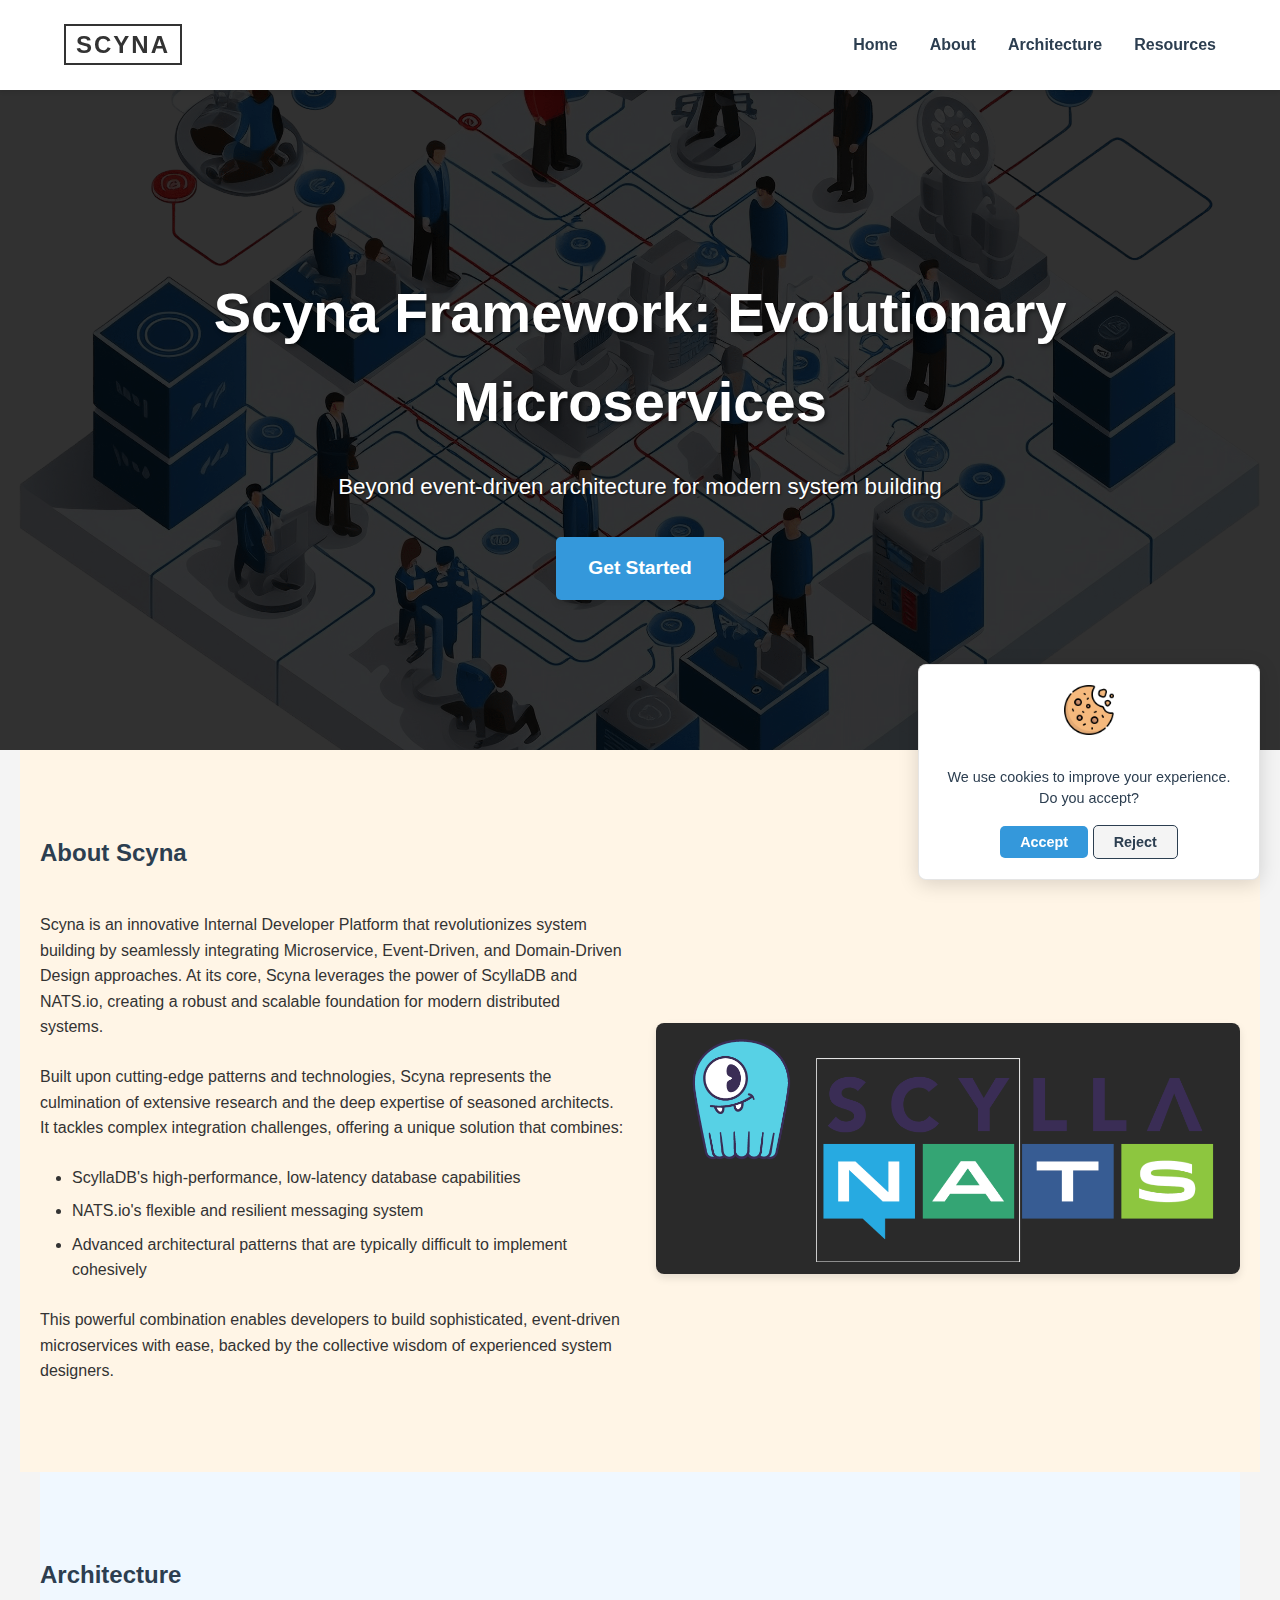
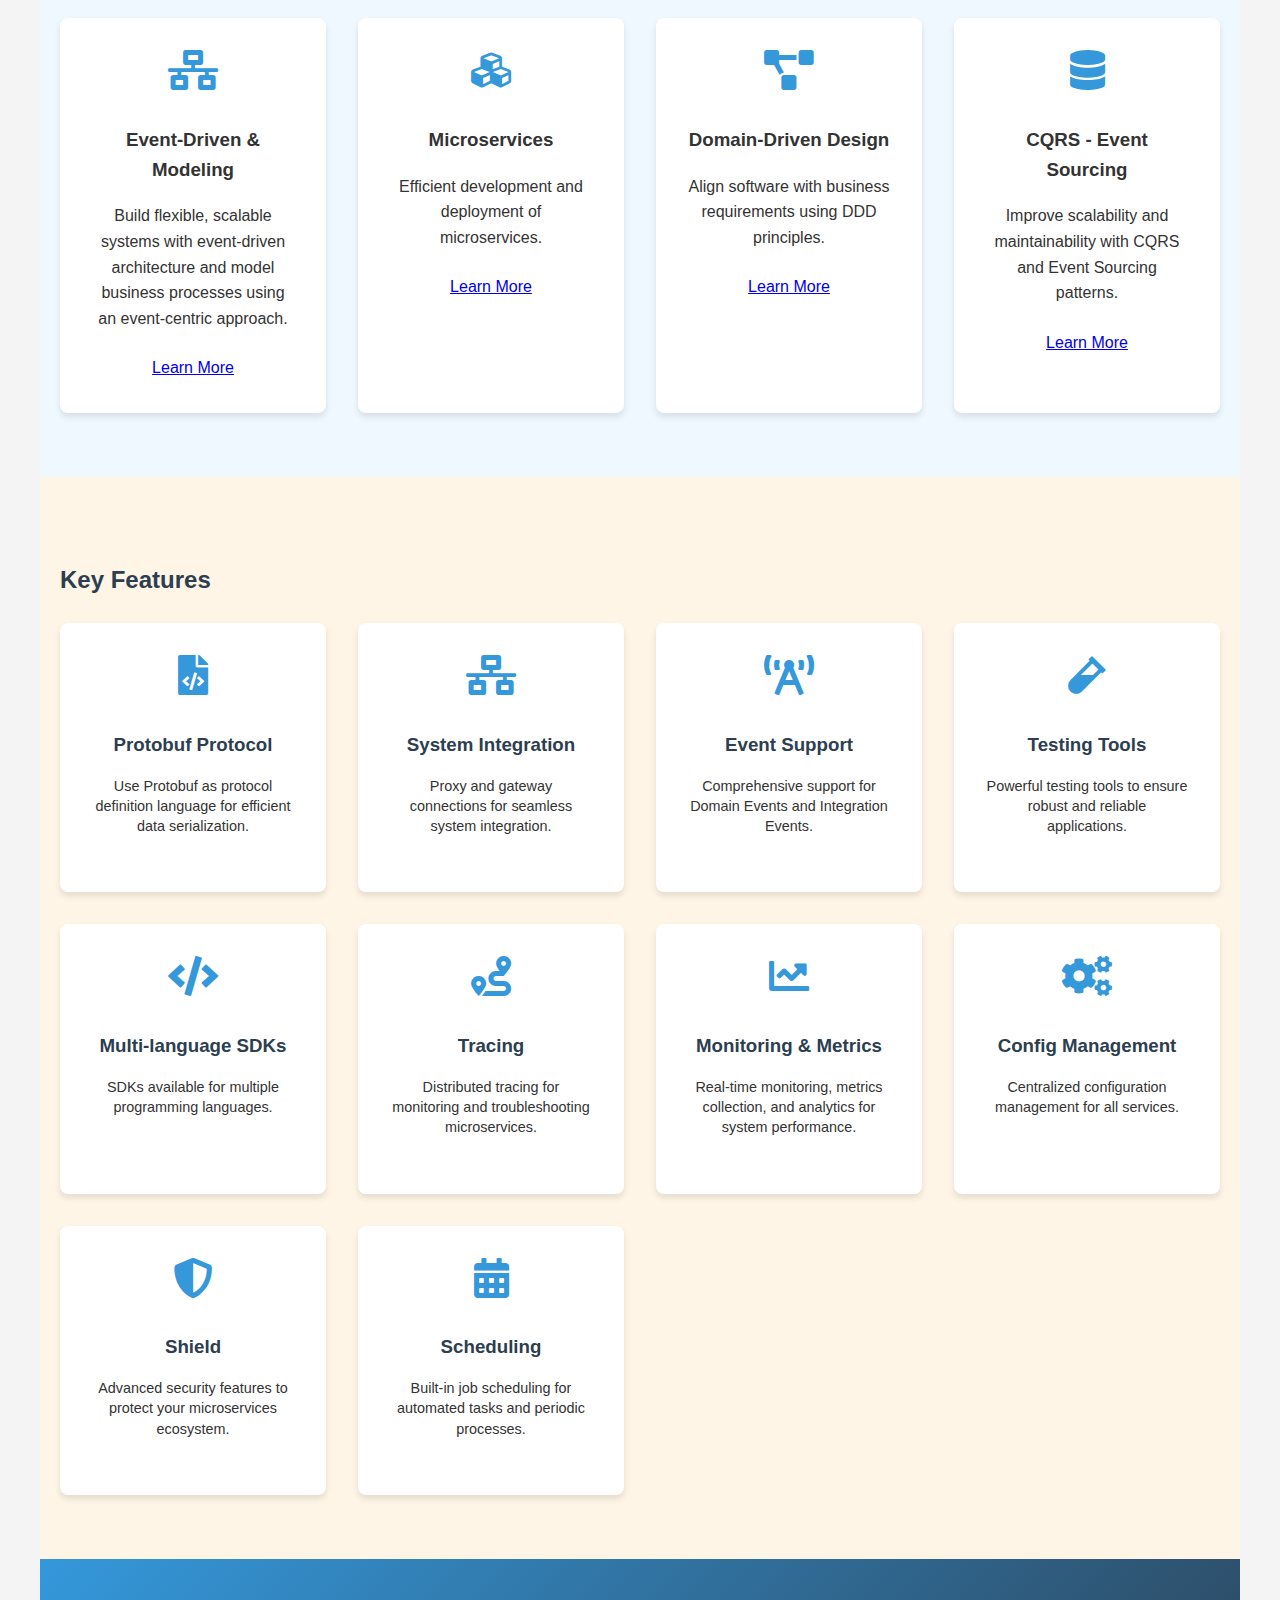
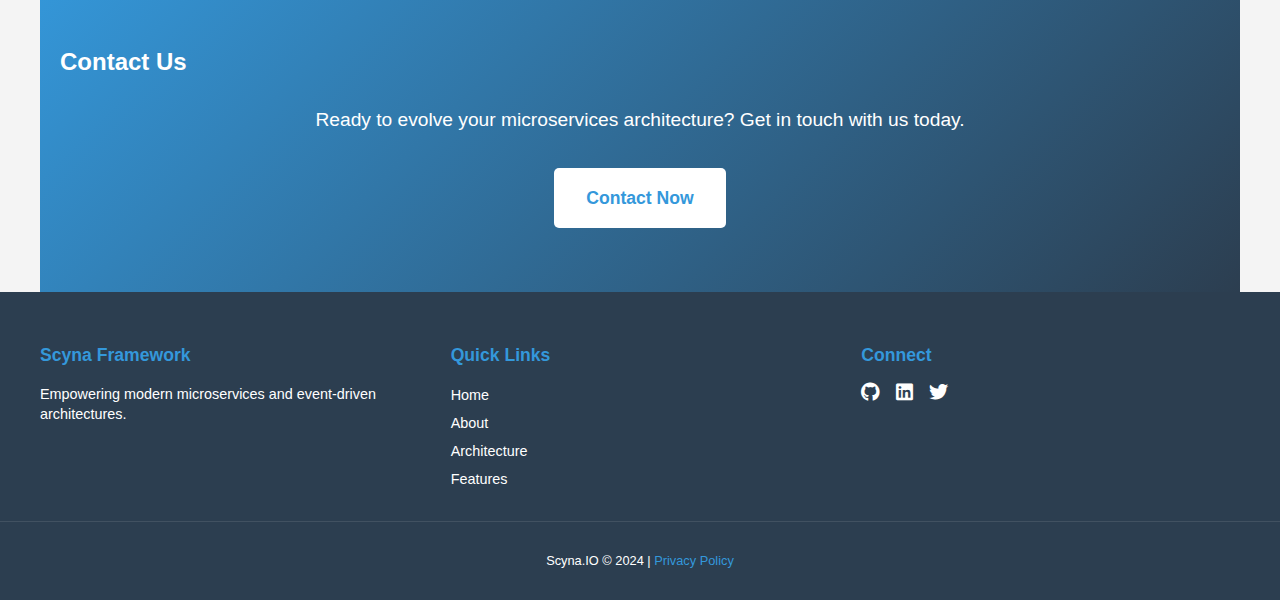
<file: index.html>
<!DOCTYPE html>
<html lang="en">
<head>
    <meta charset="UTF-8">
    <meta name="viewport" content="width=device-width, initial-scale=1.0">
    <title>Scyna Framework - Evolutionary Microservices Beyond Event-Driven</title>
    <meta name="description" content="Scyna is an innovative Internal Developer Platform that revolutionizes system building by integrating Microservice, Event-Driven, and Domain-Driven Design approaches.">
    <meta name="keywords" content="Scyna, microservices, event-driven architecture, domain-driven design, internal developer platform">
    <link rel="stylesheet" href="styles.css">
    <link rel="stylesheet" href="https://cdnjs.cloudflare.com/ajax/libs/font-awesome/5.15.3/css/all.min.css">
    <!-- Thêm favicon -->
    <link rel="icon" type="image/x-icon" href="images/logo.ico">
    <!-- Thêm logo cho các thiết bị Apple -->
    <link rel="apple-touch-icon" sizes="180x180" href="images/logo.png">
    <!-- Open Graph tags for social media sharing -->
    <meta property="og:title" content="Scyna Framework - Evolutionary Microservices">
    <meta property="og:description" content="Revolutionize your system building with Scyna's integrated approach to microservices and event-driven architecture.">
    <meta property="og:image" content="https://scyna.io/images/scyna-og-image.jpg">
    <meta property="og:url" content="https://scyna.io">
    <meta name="twitter:card" content="summary_large_image">
</head>
<body>
    <header>
        <nav>
            <div class="logo">
                <a href="#home" aria-label="Scyna Home">
                    <span class="logo-text">SCYNA</span>
                </a>
            </div>
            <ul>
                <li><a href="#home">Home</a></li>
                <li><a href="#about">About</a></li>
                <li><a href="architecture.html">Architecture</a></li>
                <li class="dropdown">
                    <a href="#" class="dropbtn">Resources</a>
                    <div class="dropdown-content">
                        <a href="blog.html">Blog</a>
                        <a href="usecase.html">Use Cases</a>
                        <a href="download.html">Download</a>
                        <a href="academy.html">Academy</a>
                    </div>
                </li>
            </ul>
        </nav>
    </header>

    <main>
        <section id="home" class="hero">
            <div class="hero-content">
                <h1>Scyna Framework: Evolutionary Microservices</h1>
                <p>Beyond event-driven architecture for modern system building</p>
                <a href="getting-started.html" class="cta-button">Get Started</a>
            </div>
        </section>

        <section id="about" class="content-section">
            <h2>About Scyna</h2>
            <div class="about-content">
                <div class="about-text">
                    <p>Scyna is an innovative Internal Developer Platform that revolutionizes system building by seamlessly integrating Microservice, Event-Driven, and Domain-Driven Design approaches. At its core, Scyna leverages the power of ScyllaDB and NATS.io, creating a robust and scalable foundation for modern distributed systems.</p>
                    <p>Built upon cutting-edge patterns and technologies, Scyna represents the culmination of extensive research and the deep expertise of seasoned architects. It tackles complex integration challenges, offering a unique solution that combines:</p>
                    <ul>
                        <li>ScyllaDB's high-performance, low-latency database capabilities</li>
                        <li>NATS.io's flexible and resilient messaging system</li>
                        <li>Advanced architectural patterns that are typically difficult to implement cohesively</li>
                    </ul>
                    <p>This powerful combination enables developers to build sophisticated, event-driven microservices with ease, backed by the collective wisdom of experienced system designers.</p>
                </div>
                <div class="about-image">
                    <img src="images/origin-concept-name.png" alt="Scyna Origin Concept" class="concept-image">
                </div>
            </div>
        </section>

        <section id="architecture" class="content-section architecture-section">
            <h2>Architecture</h2>
            <div class="architecture-grid">
                <div class="architecture-item">
                    <i class="fas fa-network-wired"></i>
                    <h3>Event-Driven & Modeling</h3>
                    <p>Build flexible, scalable systems with event-driven architecture and model business processes using an event-centric approach.</p>
                    <a href="architecture.html#event-driven" class="learn-more">Learn More</a>
                </div>
                <div class="architecture-item">
                    <i class="fas fa-cubes"></i>
                    <h3>Microservices</h3>
                    <p>Efficient development and deployment of microservices.</p>
                    <a href="architecture.html#microservices" class="learn-more">Learn More</a>
                </div>
                <div class="architecture-item">
                    <i class="fas fa-project-diagram"></i>
                    <h3>Domain-Driven Design</h3>
                    <p>Align software with business requirements using DDD principles.</p>
                    <a href="architecture.html#domain-driven-design" class="learn-more">Learn More</a>
                </div>
                <div class="architecture-item">
                    <i class="fas fa-database"></i>
                    <h3>CQRS - Event Sourcing</h3>
                    <p>Improve scalability and maintainability with CQRS and Event Sourcing patterns.</p>
                    <a href="architecture.html#cqrs-event-sourcing" class="learn-more">Learn More</a>
                </div>
            </div>
        </section>

        <section id="features" class="content-section feature-section">
            <div class="section-container">
                <h2>Key Features</h2>
                <div class="feature-grid">
                    <div class="feature-item">
                        <i class="fas fa-file-code"></i>
                        <h3>Protobuf Protocol</h3>
                        <p>Use Protobuf as protocol definition language for efficient data serialization.</p>
                    </div>
                    <div class="feature-item">
                        <i class="fas fa-network-wired"></i>
                        <h3>System Integration</h3>
                        <p>Proxy and gateway connections for seamless system integration.</p>
                    </div>
                    <div class="feature-item">
                        <i class="fas fa-broadcast-tower"></i>
                        <h3>Event Support</h3>
                        <p>Comprehensive support for Domain Events and Integration Events.</p>
                    </div>
                    <div class="feature-item">
                        <i class="fas fa-vial"></i>
                        <h3>Testing Tools</h3>
                        <p>Powerful testing tools to ensure robust and reliable applications.</p>
                    </div>
                    <div class="feature-item">
                        <i class="fas fa-code"></i>
                        <h3>Multi-language SDKs</h3>
                        <p>SDKs available for multiple programming languages.</p>
                    </div>
                    <div class="feature-item">
                        <i class="fas fa-route"></i>
                        <h3>Tracing</h3>
                        <p>Distributed tracing for monitoring and troubleshooting microservices.</p>
                    </div>
                    <div class="feature-item">
                        <i class="fas fa-chart-line"></i>
                        <h3>Monitoring & Metrics</h3>
                        <p>Real-time monitoring, metrics collection, and analytics for system performance.</p>
                    </div>
                    <div class="feature-item">
                        <i class="fas fa-cogs"></i>
                        <h3>Config Management</h3>
                        <p>Centralized configuration management for all services.</p>
                    </div>
                    <div class="feature-item">
                        <i class="fas fa-shield-alt"></i>
                        <h3>Shield</h3>
                        <p>Advanced security features to protect your microservices ecosystem.</p>
                    </div>
                    <div class="feature-item">
                        <i class="fas fa-calendar-alt"></i>
                        <h3>Scheduling</h3>
                        <p>Built-in job scheduling for automated tasks and periodic processes.</p>
                    </div>
                </div>
            </div>
        </section>

        <section id="contact" class="content-section contact-section">
            <div class="section-container">
                <h2>Contact Us</h2>
                <p>Ready to evolve your microservices architecture? Get in touch with us today.</p>
                <a href="#" class="cta-button">Contact Now</a>
            </div>
        </section>
    </main>

    <footer>
        <div class="footer-content">
            <div class="footer-section">
                <h3>Scyna Framework</h3>
                <p>Empowering modern microservices and event-driven architectures.</p>
            </div>
            <div class="footer-section">
                <h3>Quick Links</h3>
                <ul>
                    <li><a href="#home">Home</a></li>
                    <li><a href="#about">About</a></li>
                    <li><a href="architecture.html">Architecture</a></li>
                    <li><a href="#features">Features</a></li>
                </ul>
            </div>
            <div class="footer-section">
                <h3>Connect</h3>
                <div class="social-icons">
                    <a href="#"><i class="fab fa-github"></i></a>
                    <a href="#"><i class="fab fa-linkedin"></i></a>
                    <a href="#"><i class="fab fa-twitter"></i></a>
                </div>
            </div>
        </div>
        <div class="footer-bottom">
            <p>Scyna.IO &copy; 2024 | <a href="privacy-policy.html">Privacy Policy</a></p>
        </div>
    </footer>

    <!-- Cookie Consent Popup -->
    <div id="cookie-consent" class="cookie-consent">
        <img src="images/cookie-icon.png" alt="Cookie Icon">
        <p>We use cookies to improve your experience. Do you accept?</p>
        <button id="accept-cookies">Accept</button>
        <button id="reject-cookies">Reject</button>
    </div>

    <script src="script.js"></script>
</body>
</html>
</file>
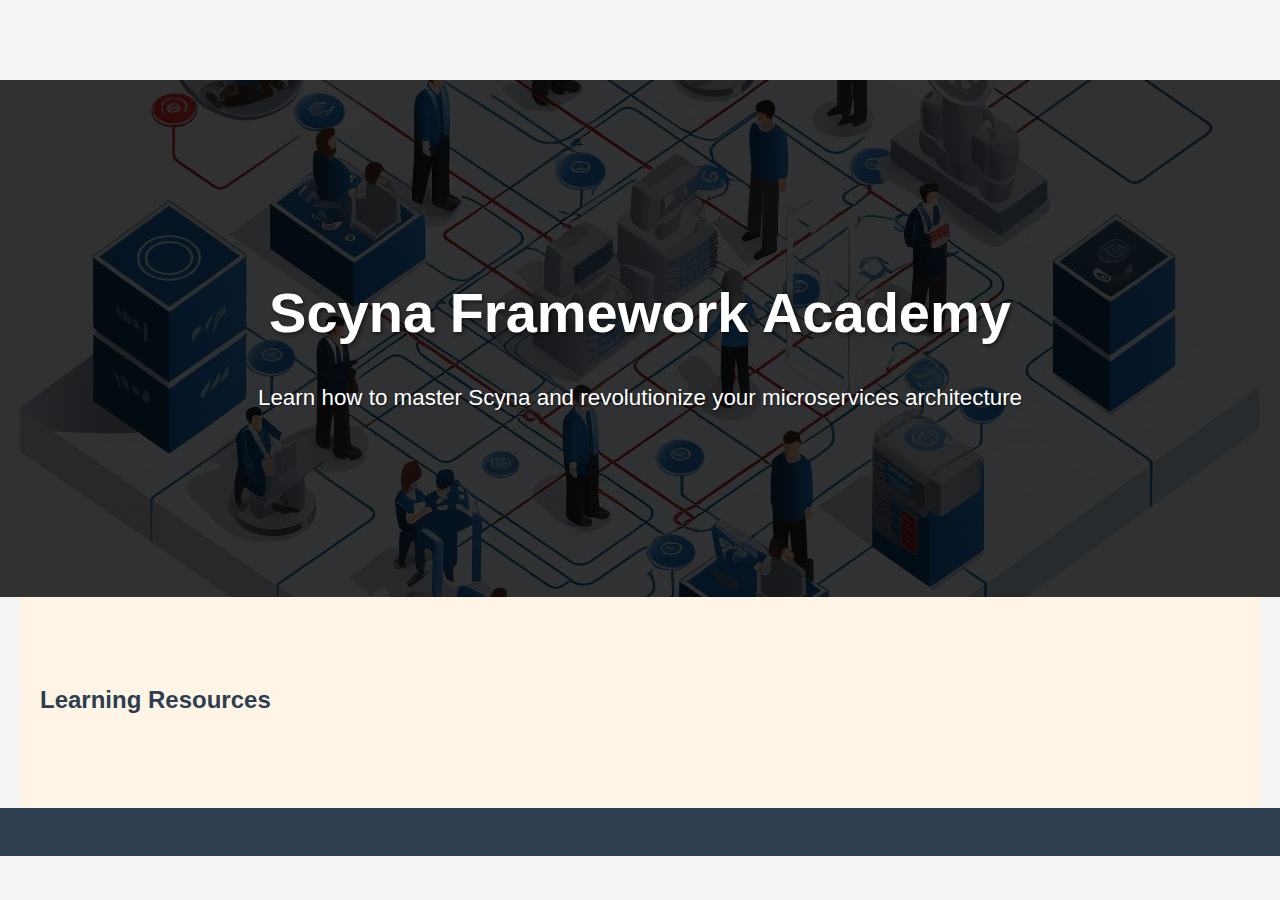
<file: academy.html>
<!DOCTYPE html>
<html lang="en">
<head>
    <meta charset="UTF-8">
    <meta name="viewport" content="width=device-width, initial-scale=1.0">
    <title>Scyna Framework - Academy</title>
    <link rel="stylesheet" href="styles.css">
    <link rel="stylesheet" href="https://cdnjs.cloudflare.com/ajax/libs/font-awesome/5.15.3/css/all.min.css">
    <link rel="icon" type="image/x-icon" href="images/logo.ico">
</head>
<body>
    <header>
        <!-- Include the same navigation as in index.html -->
    </header>

    <main>
        <section class="hero">
            <div class="hero-content">
                <h1>Scyna Framework Academy</h1>
                <p>Learn how to master Scyna and revolutionize your microservices architecture</p>
            </div>
        </section>

        <section class="content-section">
            <h2>Learning Resources</h2>
            <!-- Add links to tutorials, courses, and documentation here -->
        </section>
    </main>

    <footer>
        <!-- Include the same footer as in index.html -->
    </footer>

    <script src="script.js"></script>
</body>
</html>
</file>
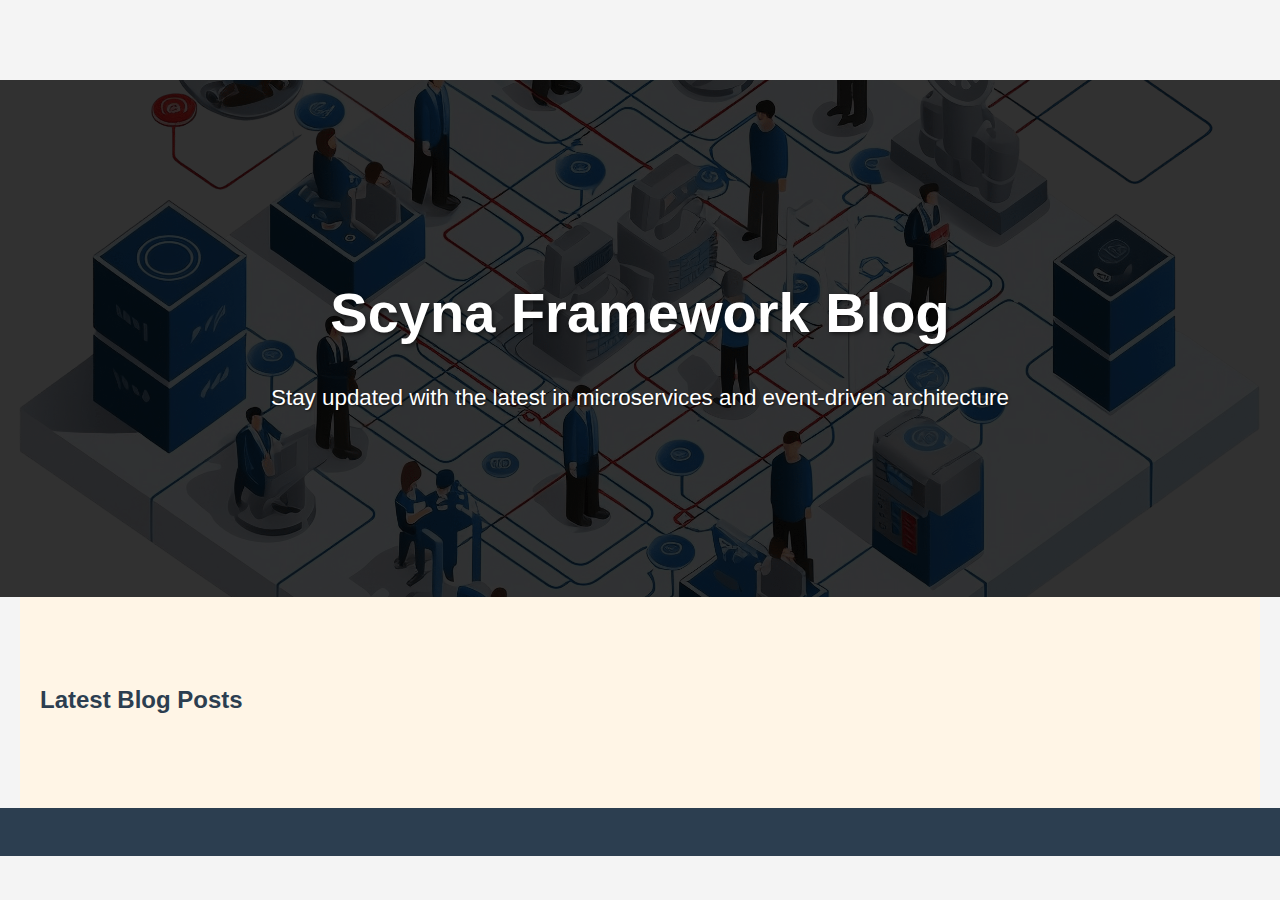
<file: blog.html>
<!DOCTYPE html>
<html lang="en">
<head>
    <meta charset="UTF-8">
    <meta name="viewport" content="width=device-width, initial-scale=1.0">
    <title>Scyna Framework - Blog</title>
    <link rel="stylesheet" href="styles.css">
    <link rel="stylesheet" href="https://cdnjs.cloudflare.com/ajax/libs/font-awesome/5.15.3/css/all.min.css">
    <link rel="icon" type="image/x-icon" href="images/logo.ico">
</head>
<body>
    <header>
        <!-- Include the same navigation as in index.html -->
    </header>

    <main>
        <section class="hero">
            <div class="hero-content">
                <h1>Scyna Framework Blog</h1>
                <p>Stay updated with the latest in microservices and event-driven architecture</p>
            </div>
        </section>

        <section class="content-section">
            <h2>Latest Blog Posts</h2>
            <!-- Add blog post previews here -->
        </section>
    </main>

    <footer>
        <!-- Include the same footer as in index.html -->
    </footer>

    <script src="script.js"></script>
</body>
</html>
</file>
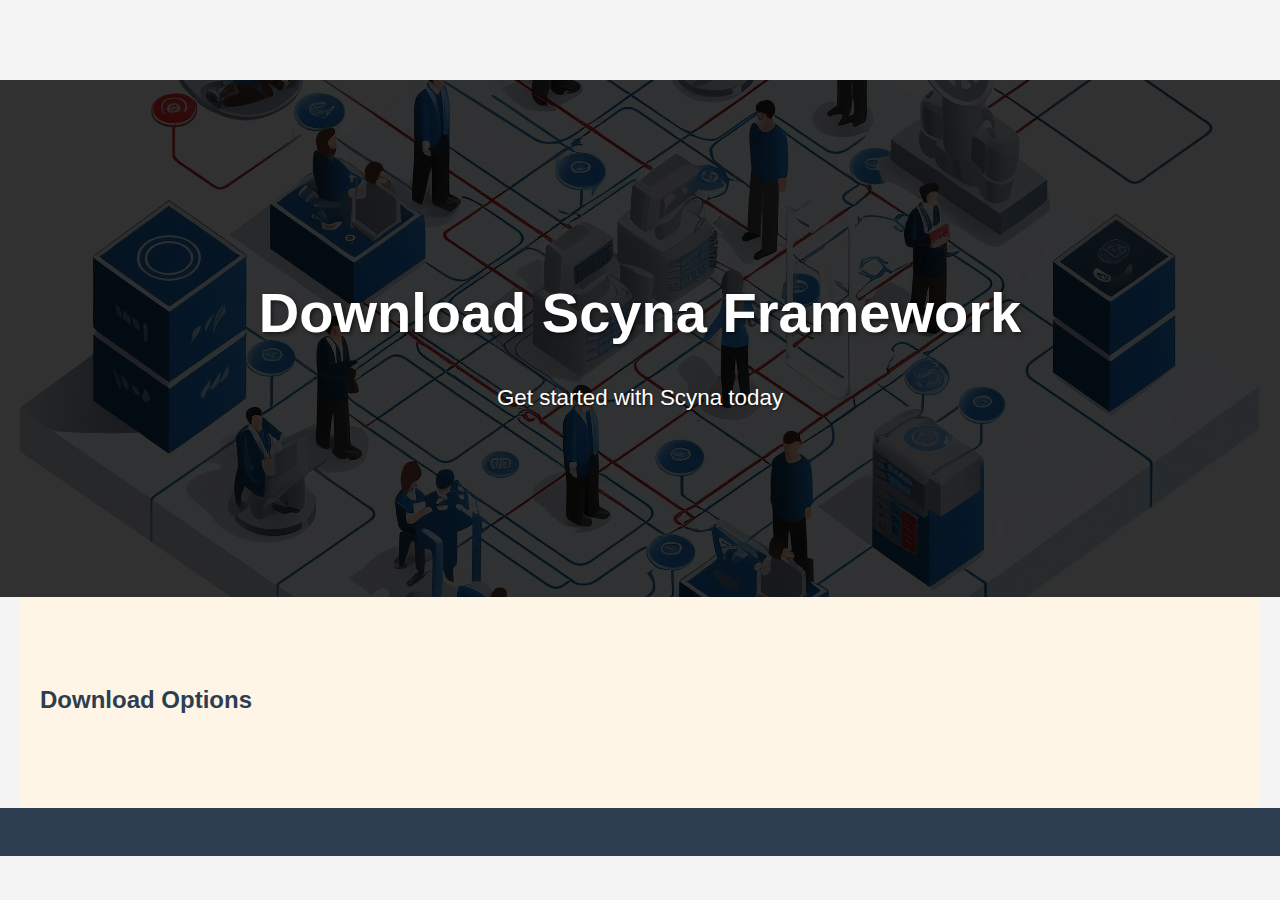
<file: download.html>
<!DOCTYPE html>
<html lang="en">
<head>
    <meta charset="UTF-8">
    <meta name="viewport" content="width=device-width, initial-scale=1.0">
    <title>Scyna Framework - Download</title>
    <link rel="stylesheet" href="styles.css">
    <link rel="stylesheet" href="https://cdnjs.cloudflare.com/ajax/libs/font-awesome/5.15.3/css/all.min.css">
    <link rel="icon" type="image/x-icon" href="images/logo.ico">
</head>
<body>
    <header>
        <!-- Include the same navigation as in index.html -->
    </header>

    <main>
        <section class="hero">
            <div class="hero-content">
                <h1>Download Scyna Framework</h1>
                <p>Get started with Scyna today</p>
            </div>
        </section>

        <section class="content-section">
            <h2>Download Options</h2>
            <!-- Add download links and instructions here -->
        </section>
    </main>

    <footer>
        <!-- Include the same footer as in index.html -->
    </footer>

    <script src="script.js"></script>
</body>
</html>
</file>
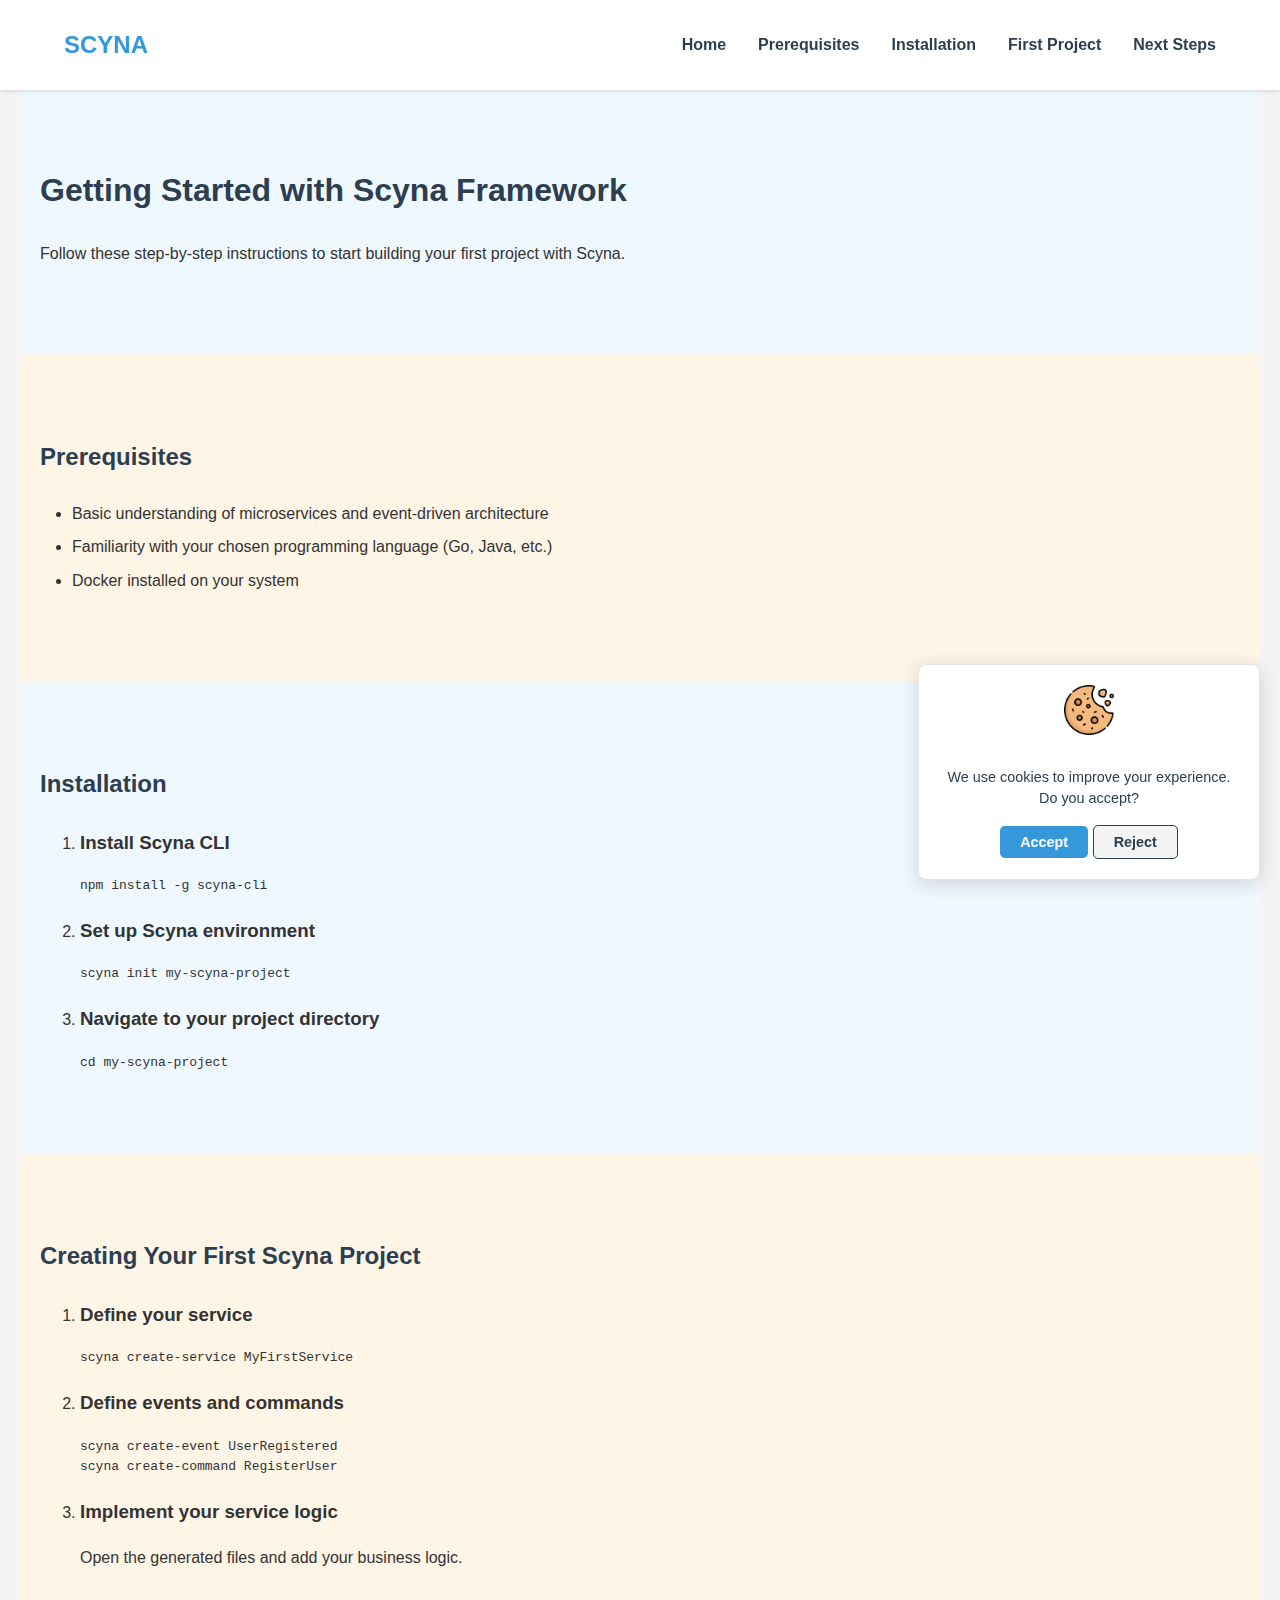
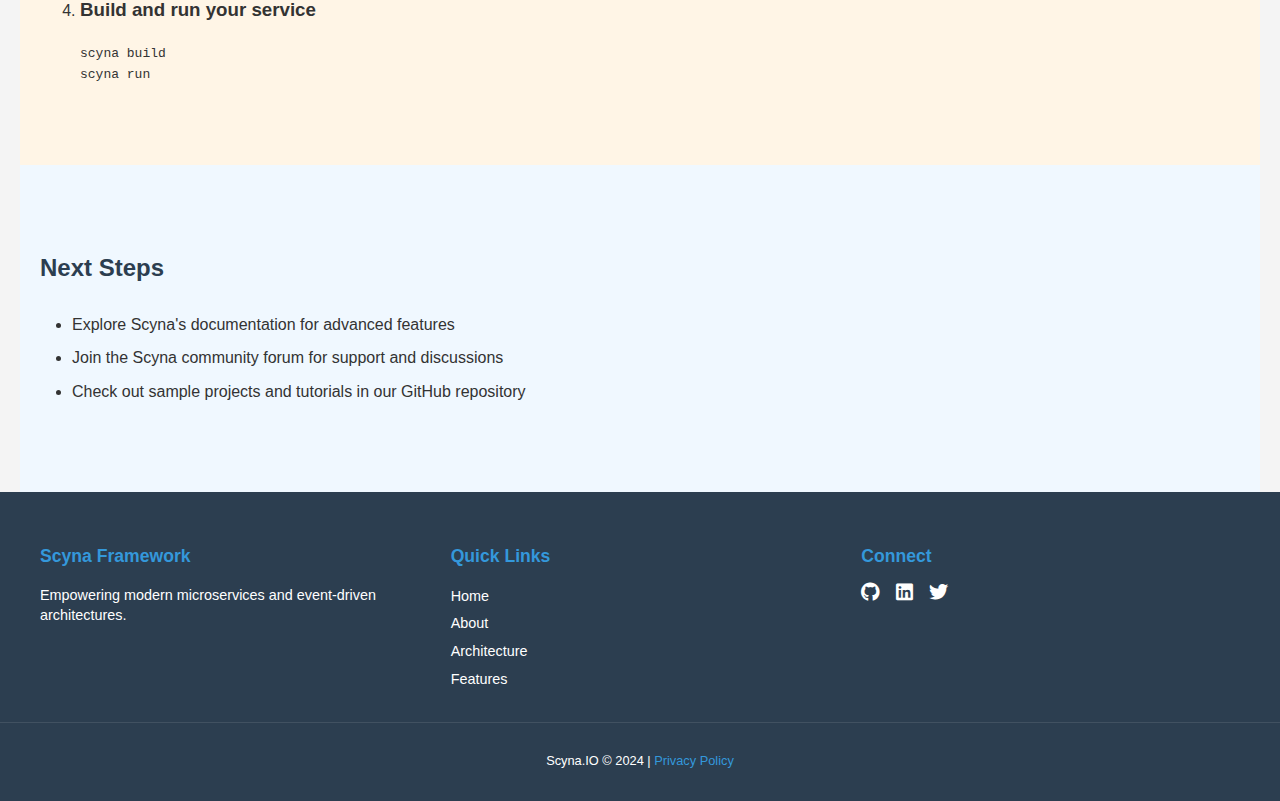
<file: getting-started.html>
<!DOCTYPE html>
<html lang="en">
<head>
    <meta charset="UTF-8">
    <meta name="viewport" content="width=device-width, initial-scale=1.0">
    <title>Get Started with Scyna Framework - Step-by-Step Guide</title>
    <meta name="description" content="Learn how to get started with Scyna Framework. Follow our step-by-step guide to set up your first microservices project using Scyna.">
    <meta name="keywords" content="Scyna tutorial, microservices setup, event-driven development, Scyna getting started">
    <link rel="canonical" href="https://www.scyna.io/getting-started.html">
    <meta property="og:title" content="Get Started with Scyna Framework - Step-by-Step Guide">
    <meta property="og:description" content="Start building microservices with Scyna Framework. Our comprehensive guide walks you through installation and your first project.">
    <meta property="og:image" content="https://www.scyna.io/images/scyna-getting-started-og-image.jpg">
    <meta property="og:url" content="https://www.scyna.io/getting-started.html">
    <meta name="twitter:card" content="summary_large_image">
    <link rel="stylesheet" href="styles.css">
    <link rel="stylesheet" href="https://cdnjs.cloudflare.com/ajax/libs/font-awesome/5.15.3/css/all.min.css">
    <link rel="icon" type="image/x-icon" href="images/logo.ico">
    <link rel="apple-touch-icon" sizes="180x180" href="images/logo.png">
</head>
<body>
    <header>
        <nav>
            <div class="logo">SCYNA</div>
            <ul>
                <li><a href="index.html">Home</a></li>
                <li><a href="#prerequisites">Prerequisites</a></li>
                <li><a href="#installation">Installation</a></li>
                <li><a href="#first-project">First Project</a></li>
                <li><a href="#next-steps">Next Steps</a></li>
            </ul>
        </nav>
    </header>

    <main>
        <section id="overview" class="content-section">
            <h1>Getting Started with Scyna Framework</h1>
            <p>Follow these step-by-step instructions to start building your first project with Scyna.</p>
        </section>

        <section id="prerequisites" class="content-section">
            <h2>Prerequisites</h2>
            <ul>
                <li>Basic understanding of microservices and event-driven architecture</li>
                <li>Familiarity with your chosen programming language (Go, Java, etc.)</li>
                <li>Docker installed on your system</li>
            </ul>
        </section>

        <section id="installation" class="content-section">
            <h2>Installation</h2>
            <ol>
                <li>
                    <h3>Install Scyna CLI</h3>
                    <pre><code>npm install -g scyna-cli</code></pre>
                </li>
                <li>
                    <h3>Set up Scyna environment</h3>
                    <pre><code>scyna init my-scyna-project</code></pre>
                </li>
                <li>
                    <h3>Navigate to your project directory</h3>
                    <pre><code>cd my-scyna-project</code></pre>
                </li>
            </ol>
        </section>

        <section id="first-project" class="content-section">
            <h2>Creating Your First Scyna Project</h2>
            <ol>
                <li>
                    <h3>Define your service</h3>
                    <pre><code>scyna create-service MyFirstService</code></pre>
                </li>
                <li>
                    <h3>Define events and commands</h3>
                    <pre><code>scyna create-event UserRegistered
scyna create-command RegisterUser</code></pre>
                </li>
                <li>
                    <h3>Implement your service logic</h3>
                    <p>Open the generated files and add your business logic.</p>
                </li>
                <li>
                    <h3>Build and run your service</h3>
                    <pre><code>scyna build
scyna run</code></pre>
                </li>
            </ol>
        </section>

        <section id="next-steps" class="content-section">
            <h2>Next Steps</h2>
            <ul>
                <li>Explore Scyna's documentation for advanced features</li>
                <li>Join the Scyna community forum for support and discussions</li>
                <li>Check out sample projects and tutorials in our GitHub repository</li>
            </ul>
        </section>
    </main>

    <footer>
        <div class="footer-content">
            <div class="footer-section">
                <h3>Scyna Framework</h3>
                <p>Empowering modern microservices and event-driven architectures.</p>
            </div>
            <div class="footer-section">
                <h3>Quick Links</h3>
                <ul>
                    <li><a href="index.html#home">Home</a></li>
                    <li><a href="index.html#about">About</a></li>
                    <li><a href="architecture.html">Architecture</a></li>
                    <li><a href="index.html#features">Features</a></li>
                </ul>
            </div>
            <div class="footer-section">
                <h3>Connect</h3>
                <div class="social-icons">
                    <a href="#"><i class="fab fa-github"></i></a>
                    <a href="#"><i class="fab fa-linkedin"></i></a>
                    <a href="#"><i class="fab fa-twitter"></i></a>
                </div>
            </div>
        </div>
        <div class="footer-bottom">
            <p>Scyna.IO &copy; 2024 | <a href="privacy-policy.html">Privacy Policy</a></p>
        </div>
    </footer>

    <!-- Cookie Consent Popup -->
    <div id="cookie-consent" class="cookie-consent">
        <img src="images/cookie-icon.png" alt="Cookie Icon">
        <p>We use cookies to improve your experience. Do you accept?</p>
        <button id="accept-cookies">Accept</button>
        <button id="reject-cookies">Reject</button>
    </div>

    <script src="script.js"></script>
</body>
</html>
</file>
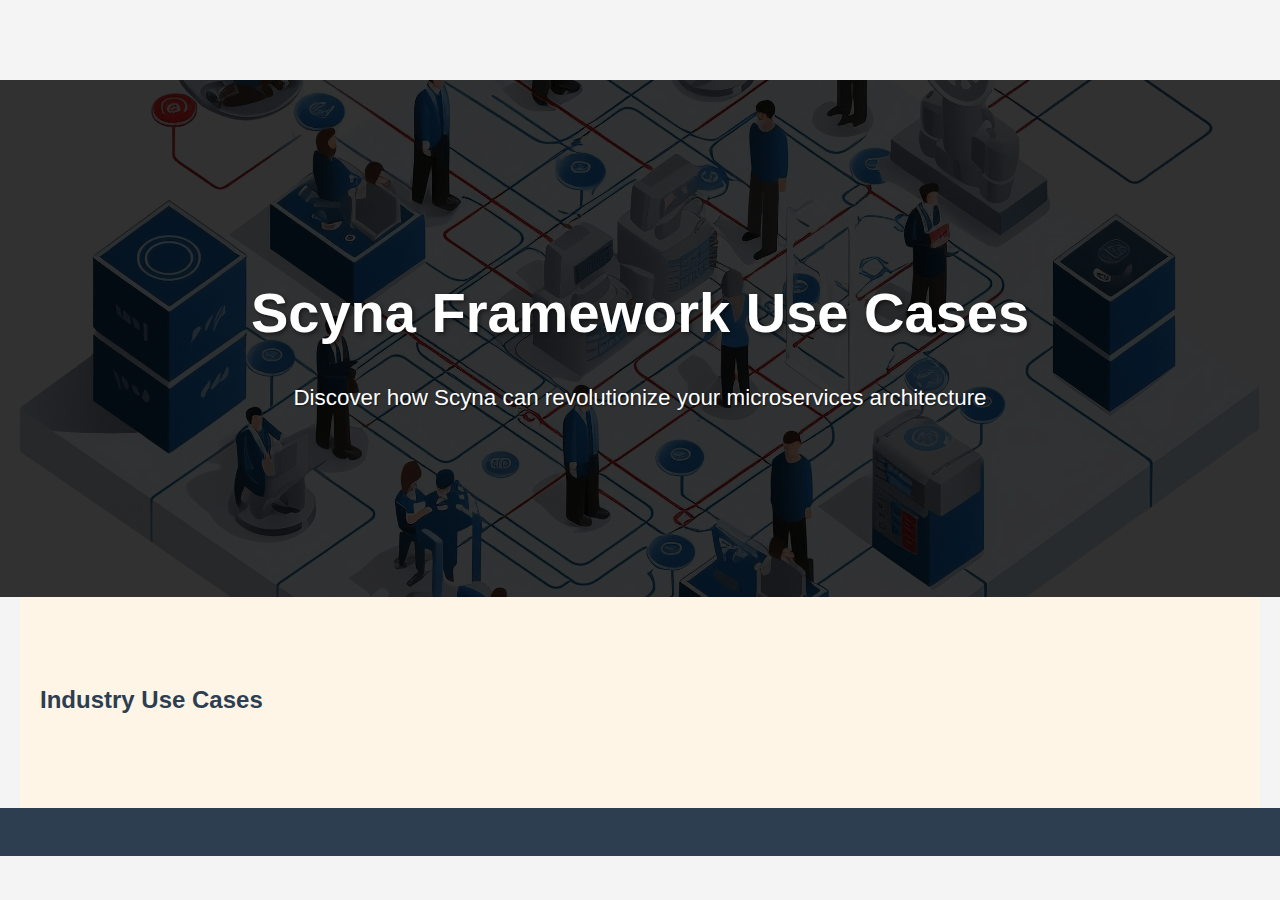
<file: usecase.html>
<!DOCTYPE html>
<html lang="en">
<head>
    <meta charset="UTF-8">
    <meta name="viewport" content="width=device-width, initial-scale=1.0">
    <title>Scyna Framework - Use Cases</title>
    <link rel="stylesheet" href="styles.css">
    <link rel="stylesheet" href="https://cdnjs.cloudflare.com/ajax/libs/font-awesome/5.15.3/css/all.min.css">
    <link rel="icon" type="image/x-icon" href="images/logo.ico">
</head>
<body>
    <header>
        <!-- Include the same navigation as in index.html -->
    </header>

    <main>
        <section class="hero">
            <div class="hero-content">
                <h1>Scyna Framework Use Cases</h1>
                <p>Discover how Scyna can revolutionize your microservices architecture</p>
            </div>
        </section>

        <section class="content-section">
            <h2>Industry Use Cases</h2>
            <!-- Add use case examples here -->
        </section>
    </main>

    <footer>
        <!-- Include the same footer as in index.html -->
    </footer>

    <script src="script.js"></script>
</body>
</html>
</file>
<file: styles.css>
body {
    font-family: "Arial",sans-serif;
    line-height: 1.6;
    color: var(--text-color);
    margin: 0;
    padding: 0
}

header {
    background-color: var(--white);
    box-shadow: 0 2px 4px rgba(0,0,0,.1);
    position: fixed;
    width: 100%;
    top: 0;
    z-index: 1000
}

.footer-section ul li a,nav ul li a {
    text-decoration: none;
    transition: color .3s ease
}

h2,nav ul li a {
    color: var(--secondary-color)
}

nav ul li a {
    font-weight: 700
}

.feature-list li i,.footer-section ul li a:hover,.social-icons a:hover,nav ul li a:hover {
    color: var(--primary-color)
}

main {
    padding-top: 80px
}

.hero::before {
    content: "";
    position: absolute;
    top: 0;
    left: 0;
    right: 0;
    bottom: 0;
    background-color: rgba(0,0,0,.8);
    z-index: 1
}

@media (max-width:768px) {
    .content-section {
        padding: 3rem 20px
    }

    .section-content {
        max-width: 100%
    }

    .section-image {
        position: static;
        max-width: 100%;
        margin-top: 1.5rem
    }
}

h2 {
    text-align: center;
    margin-bottom: 2rem
}

.architecture-item i,.feature-item i {
    font-size: 2.5rem;
    color: var(--primary-color);
    margin-bottom: 1rem
}

.feature-list li i {
    margin-right: .5rem
}

footer {
    background-color: var(--secondary-color);
    color: var(--white);
    padding: 2rem 0 1rem;
    font-size: .9rem
}

.footer-section ul li {
    margin-bottom: .3rem
}

.footer-section ul li a {
    color: var(--white)
}

@media (max-width:768px) {
    .footer-content,nav {
        flex-direction: column
    }

    nav ul {
        margin-top: 1rem
    }

    nav ul li {
        margin: 0 .5rem
    }

    .footer-section {
        margin-right: 0;
        margin-bottom: 1.5rem
    }
}

@media (min-width:1200px) {
    .feature-grid {
        grid-template-columns: repeat(4,1fr)
    }
}

.contact-section .cta-button:hover,body {
    background-color: var(--background-color)
}

@media (max-width:768px) {
    .feature-grid {
        grid-template-columns: 1fr
    }
}

@media (max-width:768px) {
    .about-content {
        flex-direction: column
    }
}

.cookie-consent img {
    width: 50px;
    height: 50px;
    margin-bottom: 10px
}

.cookie-consent button {
    padding: 8px 20px;
    border: 0;
    border-radius: 5px;
    cursor: pointer;
    font-size: .9rem;
    font-weight: 700;
    transition: all .3s ease
}

:root {
    --primary-color: #3498db;
    --secondary-color: #2c3e50;
    --text-color: #333;
    --background-color: #f4f4f4;
    --white: #ffffff
}

nav,nav ul {
    display: flex
}

nav {
    justify-content: space-between;
    align-items: center;
    padding: 1rem 5%;
    max-width: 1200px;
    margin: 0 auto
}

.logo {
    font-size: 1.5rem;
    font-weight: 700;
    color: var(--primary-color)
}

.logo a {
    text-decoration: none;
    display: inline-block
}

.logo-text {
    font-size: 24px;
    font-weight: 700;
    color: #333;
    letter-spacing: 2px;
    text-transform: uppercase;
    padding: 5px 10px;
    border: 2px solid #333;
    transition: all .3s ease
}

.logo-text:hover {
    background-color: #333;
    color: #fff
}

nav ul {
    list-style-type: none
}

nav ul li {
    margin-left: 2rem
}

.hero {
    background-image: url(images/hero_bg.png);
    background-size: cover;
    background-position: center;
    background-repeat: no-repeat;
    position: relative;
    color: var(--white);
    text-align: center;
    padding: 150px 20px
}

.hero-content {
    position: relative;
    z-index: 2
}

.hero h1 {
    font-size: 3.5rem;
    margin-bottom: 1rem;
    text-shadow: 2px 2px 4px rgba(0,0,0,.5)
}

.hero p {
    font-size: 1.4rem;
    margin-bottom: 2rem;
    text-shadow: 1px 1px 2px rgba(0,0,0,.5)
}

.hero .cta-button {
    font-size: 1.2rem;
    padding: 1rem 2rem;
    box-shadow: 0 4px 6px rgba(0,0,0,.1)
}

.content-section {
    max-width: 1200px;
    margin: 0 auto;
    padding: 4rem 20px;
    position: relative;
    overflow: hidden
}

.content-section:nth-child(odd) {
    background-color: #f0f8ff
}

.content-section:nth-child(even) {
    background-color: #fff5e6
}

.section-content {
    max-width: 70%
}

.content-section h1,.content-section h2 {
    color: var(--secondary-color);
    text-align: left;
    margin-bottom: 1.5rem
}

.content-section p {
    margin-bottom: 1.5rem;
    line-height: 1.6
}

.content-section ul {
    list-style-type: disc;
    padding-left: 2rem;
    margin-bottom: 1.5rem
}

.content-section li {
    margin-bottom: .5rem
}

.section-image {
    max-width: 30%;
    height: auto;
    border-radius: 8px;
    box-shadow: 0 4px 8px rgba(0,0,0,.1);
    position: absolute;
    top: 4rem;
    right: 20px
}

@media (max-width:768px) {
    .content-section {
        padding: 3rem 20px
    }

    .section-content {
        max-width: 100%
    }

    .section-image {
        position: static;
        max-width: 100%;
        margin-top: 1.5rem
    }
}

.architecture-grid {
    display: grid;
    grid-template-columns: repeat(auto-fit,minmax(250px,1fr));
    gap: 2rem
}

.architecture-item {
    background-color: var(--white);
    padding: 2rem;
    border-radius: 8px;
    box-shadow: 0 4px 6px rgba(0,0,0,.1);
    text-align: center;
    transition: transform .3s ease
}

.architecture-item:hover {
    transform: translateY(-5px)
}

.feature-list,.footer-section ul {
    list-style-type: none;
    padding: 0
}

.feature-list li {
    margin-bottom: 1rem;
    display: flex;
    align-items: center
}

.cta-button {
    display: inline-block;
    background-color: var(--primary-color);
    color: var(--white);
    padding: .8rem 1.5rem;
    text-decoration: none;
    border-radius: 5px;
    font-weight: 700;
    transition: background-color .3s ease
}

#accept-cookies:hover,.cta-button:hover {
    background-color: #2980b9
}

.footer-content {
    display: flex;
    justify-content: space-between;
    align-items: flex-start;
    max-width: 1200px;
    margin: 0 auto;
    padding: 0 20px
}

.footer-section {
    flex: 1;
    margin-right: 2rem
}

.footer-section:last-child {
    margin-right: 0
}

.footer-section h3 {
    font-size: 1.1rem;
    margin-bottom: .5rem;
    color: var(--primary-color)
}

.footer-section p {
    margin-bottom: 1rem;
    line-height: 1.4
}

.social-icons {
    display: flex;
    gap: 1rem
}

.social-icons a {
    color: var(--white);
    font-size: 1.2rem;
    transition: color .3s ease
}

.footer-bottom {
    text-align: center;
    padding-top: 1rem;
    margin-top: 1rem;
    border-top: 1px solid rgba(255,255,255,.1);
    font-size: .8rem
}

.footer-bottom a {
    color: var(--primary-color);
    text-decoration: none
}

@media (max-width:768px) {
    .footer-content,nav {
        flex-direction: column
    }

    nav ul {
        margin-top: 1rem
    }

    nav ul li {
        margin: 0 .5rem
    }

    .footer-section {
        margin-right: 0;
        margin-bottom: 1.5rem
    }
}

.section-container {
    max-width: 1200px;
    margin: 0 auto;
    padding: 0 20px
}

.feature-section {
    background-color: #f9f9f9;
    padding: 4rem 0
}

.feature-grid {
    display: grid;
    grid-template-columns: repeat(auto-fit,minmax(250px,1fr));
    gap: 2rem
}

@media (min-width:1200px) {
    .feature-grid {
        grid-template-columns: repeat(4,1fr)
    }
}

.feature-item {
    background-color: var(--white);
    padding: 2rem;
    border-radius: 8px;
    box-shadow: 0 4px 6px rgba(0,0,0,.1);
    text-align: center;
    transition: transform .3s ease
}

.feature-item:hover {
    transform: translateY(-5px)
}

.feature-item h3 {
    margin-bottom: 1rem;
    color: var(--secondary-color)
}

.feature-item p {
    font-size: .9rem;
    line-height: 1.4
}

.contact-section {
    background: linear-gradient(135deg,var(--primary-color),var(--secondary-color));
    text-align: center;
    padding: 4rem 0
}

#accept-cookies,.contact-section,.contact-section h2 {
    color: var(--white)
}

.contact-section p {
    margin-bottom: 2rem;
    font-size: 1.2rem
}

.contact-section .cta-button {
    background-color: var(--white);
    color: var(--primary-color);
    font-size: 1.1rem;
    padding: 1rem 2rem
}

@media (max-width:768px) {
    .feature-grid {
        grid-template-columns: 1fr
    }
}

.about-content {
    display: flex;
    align-items: center;
    gap: 2rem
}

.about-text {
    flex: 1
}

.about-image {
    flex: 1;
    text-align: center
}

.concept-image {
    max-width: 100%;
    height: auto;
    border-radius: 8px;
    box-shadow: 0 4px 8px rgba(0,0,0,.1)
}

@media (max-width:768px) {
    .about-content {
        flex-direction: column
    }
}

.architecture-section {
    background-color: #f0f8ff;
    padding: 4rem 0
}

.architecture-section h2,.cookie-consent p {
    color: var(--secondary-color)
}

.architecture-grid {
    max-width: 1200px;
    margin: 0 auto;
    padding: 0 20px
}

.cookie-consent {
    position: fixed;
    bottom: 20px;
    right: 20px;
    background-color: var(--white);
    padding: 20px;
    border-radius: 8px;
    box-shadow: 0 4px 20px rgba(0,0,0,.15);
    z-index: 1000;
    display: none;
    max-width: 300px;
    width: 90%;
    text-align: center;
    border: 1px solid rgba(0,0,0,.1)
}

.cookie-consent p {
    margin-bottom: 15px;
    font-size: .9rem;
    line-height: 1.5
}

.cookie-consent-buttons {
    display: flex;
    flex-direction: column;
    gap: 10px
}

#accept-cookies {
    background-color: var(--primary-color)
}

#reject-cookies {
    background-color: var(--background-color);
    color: var(--secondary-color);
    border: 1px solid var(--secondary-color)
}

#reject-cookies:hover {
    background-color: var(--secondary-color);
    color: var(--white)
}

.dropdown {
    position: relative;
    display: inline-block
}

.dropdown-content {
    display: none;
    position: absolute
}
</file>
